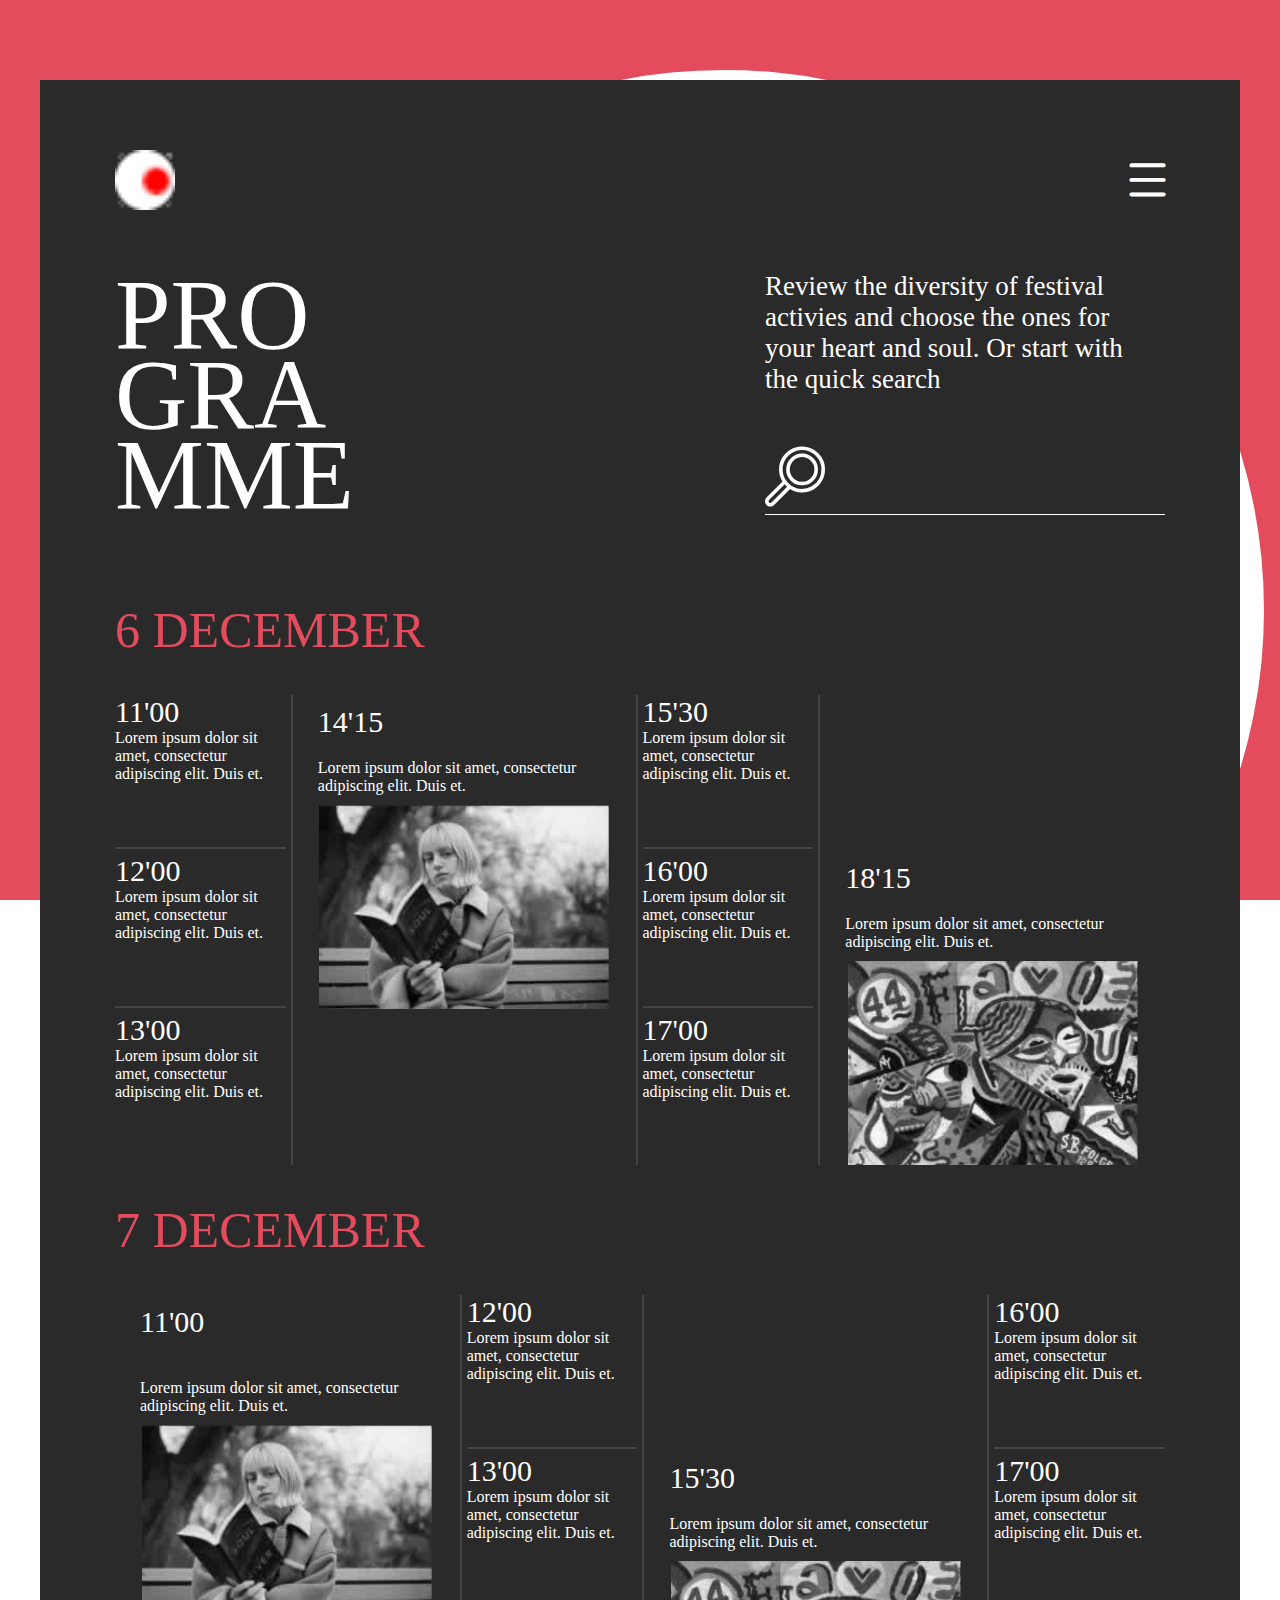
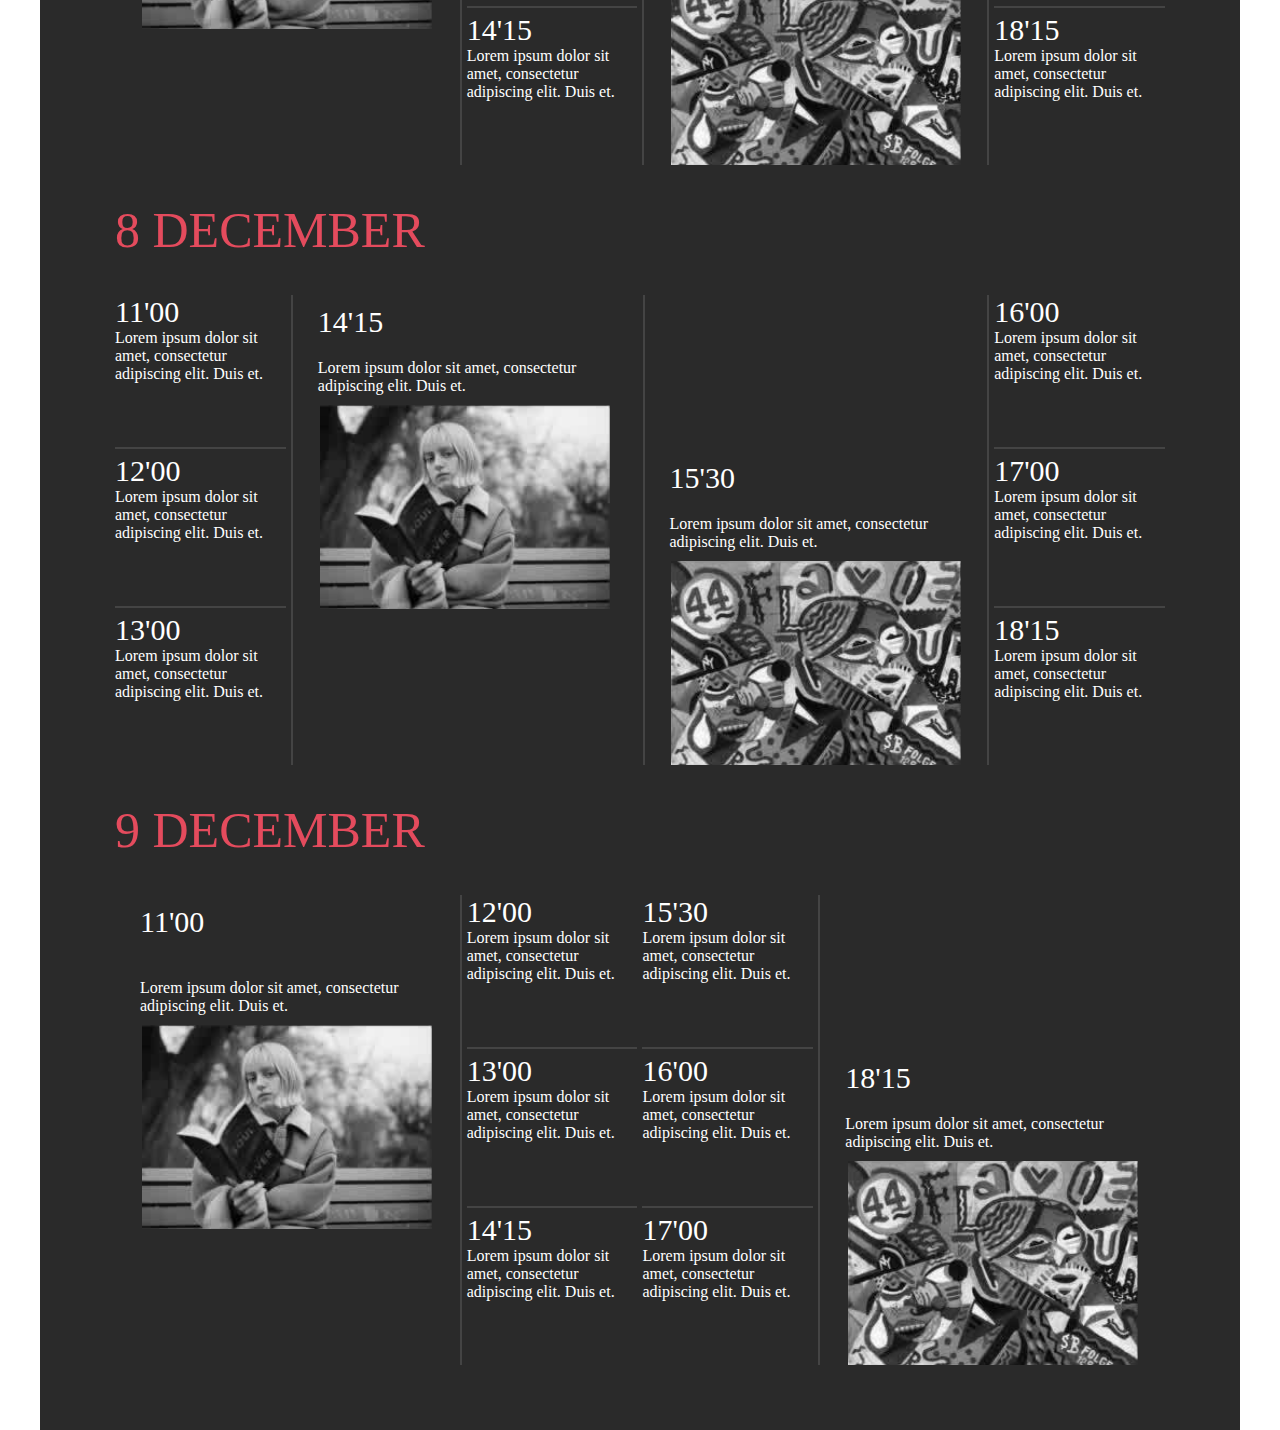
<file: index.html>
<!DOCTYPE html>
<html lang="en">
<head>
	<meta charset="UTF-8">
	<meta name="viewport" content="width=device-width, initial-scale=1.0">
	<title>PROGRAMME</title>
	<link rel="stylesheet" href="./css/style.css">
	<link rel="stylesheet" href="./css/icons/my-icons-collection/font/flaticon.css">
	<link rel="stylesheet" href="./css/media-queries.css">
</head>
	<body>
		<section class="background">
			<div id="circle">
			</div>
		</section>
		<section class="principal-container">
			<header>
				<nav>
					<ul>
						<li>
							<img src="./css/img/logo.png" alt="logo"/>
						</li>
						<li>
							<p class="flaticon-menu"></p>
						</li>
					</ul>
				</nav>
				<section class="header-title">
					<div class="title">
						<p>PRO<br>GRA<br>MME</p>
					</div>
					<section class="description-search-title">
						<div class="description-page">
							<p>Review the diversity of festival<br>activies and choose the ones for<br>your heart and soul. Or start with<br>the quick search</p>
						</div>
						<section class="search">
							<p class="flaticon-magnifying-glass"></p>
							<input type="text">
						</section>
					</section>
				</section>
			</header>
			<main>
				<section class="main-section-1">
					<div class="main-section-title">
						<p>
							6 DECEMBER
						</p>
					</div>
					<section class="main-section-grups">
						<div class="div1">
							<p class="show-time">11'00<p>
							<p>Lorem ipsum dolor sit amet, consectetur adipiscing elit. Duis et.</p>
						</div>
						<div class="div2">
							<p class="show-time">12'00</p>
							<p>Lorem ipsum dolor sit amet, consectetur adipiscing elit. Duis et.</p>
						</div>
						<div class="div3">
							<p class="show-time">13'00</p>
							<p>Lorem ipsum dolor sit amet, consectetur adipiscing elit. Duis et.</p>
						</div class="div4">
						<div class="div4">
							<p class="show-time">14'15</p>
							<p>Lorem ipsum dolor sit amet, consectetur adipiscing elit. Duis et.</p>
							<picture class="media-picture">
								<img src="./css/img/img-1.png" alt=""/>
							</picture>
						</div>
						<div class="div5">
							<p class="show-time">15'30</p>
							<p>Lorem ipsum dolor sit amet, consectetur adipiscing elit. Duis et.</p>
						</div>
						<div class="div6">
							<p class="show-time">16'00</p>
							<p>Lorem ipsum dolor sit amet, consectetur adipiscing elit. Duis et.</p>
						</div>
						<div class="div7">
							<p class="show-time">17'00</p>
							<p>Lorem ipsum dolor sit amet, consectetur adipiscing elit. Duis et.</p>
						</div>
						<div class="div8">
							<p class="show-time">18'15</p>
							<p>Lorem ipsum dolor sit amet, consectetur adipiscing elit. Duis et.</p>
							<picture class="media-picture">
								<img src="./css/img/img-2.png" alt=""/>
							</picture>
						</div>
					</section>
				</section>
				<section class="main-section-2">
					<div class="main-section-title">
						<p>
							7 DECEMBER
						</p>
					</div>
					<section class="main-section-grups-2">
						<div class="div1">
							<p class="show-time">11'00<p>
							<p>Lorem ipsum dolor sit amet, consectetur adipiscing elit. Duis et.</p>
							<picture class="media-picture">
								<img src="./css/img/img-1.png" alt=""/>
							</picture>
						</div>
						<div class="div2">
							<p class="show-time">12'00</p>
							<p>Lorem ipsum dolor sit amet, consectetur adipiscing elit. Duis et.</p>
						</div>
						<div class="div3">
							<p class="show-time">13'00</p>
							<p>Lorem ipsum dolor sit amet, consectetur adipiscing elit. Duis et.</p>
						</div>
						<div class="div4">
							<p class="show-time">14'15</p>
							<p>Lorem ipsum dolor sit amet, consectetur adipiscing elit. Duis et.</p>
						</div>
						<div class="div5">
							<p class="show-time">15'30</p>
							<p>Lorem ipsum dolor sit amet, consectetur adipiscing elit. Duis et.</p>
							<picture class="media-picture">
								<img src="./css/img/img-2.png" alt=""/>
							</picture>
						</div>
						<div class="div6">
							<p class="show-time">16'00</p>
							<p>Lorem ipsum dolor sit amet, consectetur adipiscing elit. Duis et.</p>
						</div>
						<div class="div7">
							<p class="show-time">17'00</p>
							<p>Lorem ipsum dolor sit amet, consectetur adipiscing elit. Duis et.</p>
						</div>
						<div class="div8">
							<p class="show-time">18'15</p>
							<p>Lorem ipsum dolor sit amet, consectetur adipiscing elit. Duis et.</p>
							
						</div>
					</section>
				</section>
				<section class="main-section-3">
					<div class="main-section-title">
						<p>
							8 DECEMBER
						</p>
					</div>
					<section class="main-section-grups-3">
						<div class="div1">
							<p class="show-time">11'00<p>
							<p>Lorem ipsum dolor sit amet, consectetur adipiscing elit. Duis et.</p>
						</div>
						<div class="div2">
							<p class="show-time">12'00</p>
							<p>Lorem ipsum dolor sit amet, consectetur adipiscing elit. Duis et.</p>
						</div>
						<div class="div3">
							<p class="show-time">13'00</p>
							<p>Lorem ipsum dolor sit amet, consectetur adipiscing elit. Duis et.</p>
						</div>
						<div class="div4">
							<p class="show-time">14'15</p>
							<p>Lorem ipsum dolor sit amet, consectetur adipiscing elit. Duis et.</p>
							<picture class="media-picture">
								<img src="./css/img/img-1.png" alt=""/>
							</picture>
						</div>
						<div class="div5">
							<p class="show-time">15'30</p>
							<p>Lorem ipsum dolor sit amet, consectetur adipiscing elit. Duis et.</p>
							<picture class="media-picture">
								<img src="./css/img/img-2.png" alt=""/>
							</picture>
						</div>
						<div class="div6">
							<p class="show-time">16'00</p>
							<p>Lorem ipsum dolor sit amet, consectetur adipiscing elit. Duis et.</p>
						</div>
						<div class="div7">
							<p class="show-time">17'00</p>
							<p>Lorem ipsum dolor sit amet, consectetur adipiscing elit. Duis et.</p>
						</div>
						<div class="div8">
							<p class="show-time">18'15</p>
							<p>Lorem ipsum dolor sit amet, consectetur adipiscing elit. Duis et.</p>
						</div>
					</section>
				</section>
				<section class="main-section-4">
					<div class="main-section-title">
						<p>
							9 DECEMBER
						</p>
					</div>
					<section class="main-section-grups-4">
						<div>
							<p class="show-time">11'00<p>
							<p>Lorem ipsum dolor sit amet, consectetur adipiscing elit. Duis et.</p>
							<picture class="media-picture">
								<img src="./css/img/img-1.png" alt=""/>
							</picture>
						</div>
						<div>
							<p class="show-time">12'00</p>
							<p>Lorem ipsum dolor sit amet, consectetur adipiscing elit. Duis et.</p>
						</div>
						<div>
							<p class="show-time">13'00</p>
							<p>Lorem ipsum dolor sit amet, consectetur adipiscing elit. Duis et.</p>
						</div>
						<div>
							<p class="show-time">14'15</p>
							<p>Lorem ipsum dolor sit amet, consectetur adipiscing elit. Duis et.</p>
						</div>
						<div>
							<p class="show-time">15'30</p>
							<p>Lorem ipsum dolor sit amet, consectetur adipiscing elit. Duis et.</p>
							
						</div>
						<div>
							<p class="show-time">16'00</p>
							<p>Lorem ipsum dolor sit amet, consectetur adipiscing elit. Duis et.</p>
						</div>
						<div>
							<p class="show-time">17'00</p>
							<p>Lorem ipsum dolor sit amet, consectetur adipiscing elit. Duis et.</p>
						</div>
						<div>
							<p class="show-time">18'15</p>
							<p>Lorem ipsum dolor sit amet, consectetur adipiscing elit. Duis et.</p>
							<picture class="media-picture">
								<img src="./css/img/img-2.png" alt=""/>
							</picture>
						</div>
					</section>
				</section>
			</main>
		</section>
	</body>
</html>
</file>
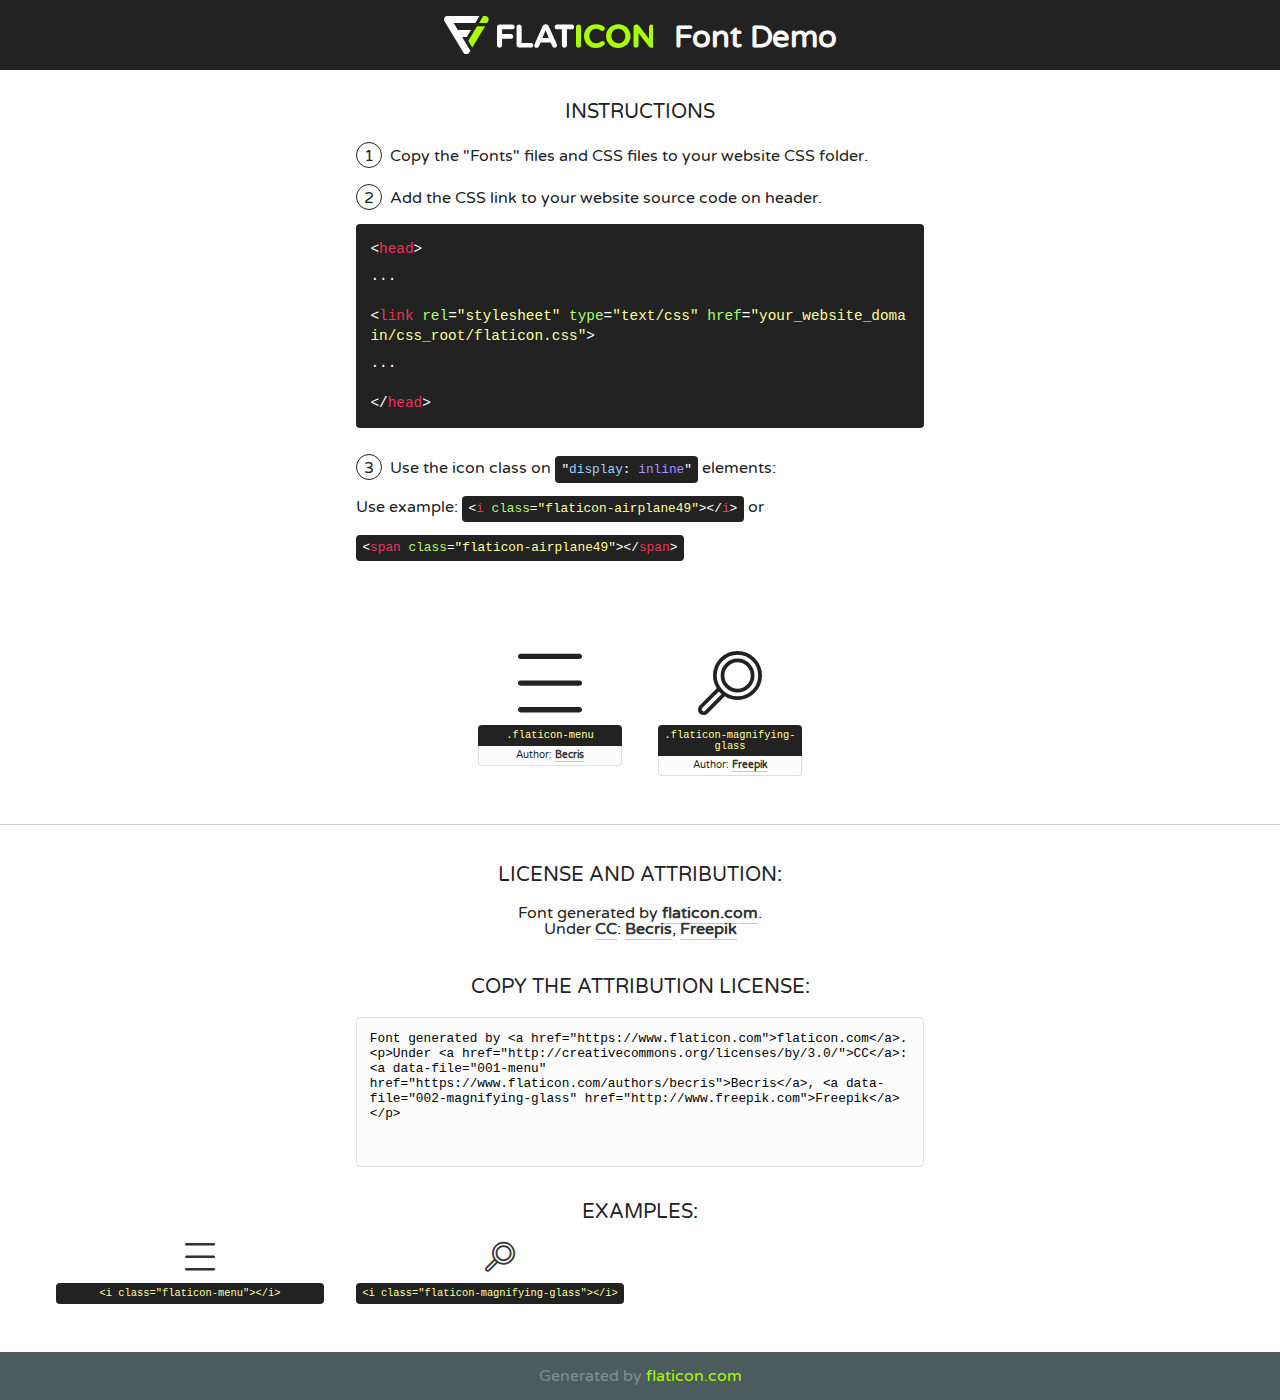
<file: css/icons/my-icons-collection/font/flaticon.html>
<!DOCTYPE html>
<!--
  Flaticon icon font: Flaticon
  Creation date: 09/07/2020 17:11
-->
<html>
<!DOCTYPE html>
<html>

<head>
    <title>Flaticon WebFont</title>
    <link href="http://fonts.googleapis.com/css?family=Varela+Round" rel="stylesheet" type="text/css" />
    <link rel="stylesheet" type="text/css" href="flaticon.css">
    <meta charset="UTF-8">
    <style>
    html, body, div, span, applet, object, iframe,
    h1, h2, h3, h4, h5, h6, p, blockquote, pre,
    a, abbr, acronym, address, big, cite, code,
    del, dfn, em, img, ins, kbd, q, s, samp,
    small, strike, strong, sub, sup, tt, var,
    b, u, i, center,
    dl, dt, dd, ol, ul, li,
    fieldset, form, label, legend,
    table, caption, tbody, tfoot, thead, tr, th, td,
    article, aside, canvas, details, embed, 
    figure, figcaption, footer, header, hgroup, 
    menu, nav, output, ruby, section, summary,
    time, mark, audio, video {
        margin: 0;
        padding: 0;
        border: 0;
        font-size: 100%;
        font: inherit;
        vertical-align: baseline;
    }
    /* HTML5 display-role reset for older browsers */
    article, aside, details, figcaption, figure, 
    footer, header, hgroup, menu, nav, section {
        display: block;
    }
    body {
        line-height: 1;
    }
    ol, ul {
        list-style: none;
    }
    blockquote, q {
        quotes: none;
    }
    blockquote:before, blockquote:after,
    q:before, q:after {
        content: '';
        content: none;
    }
    table {
        border-collapse: collapse;
        border-spacing: 0;
    }
    body {
        font-family: 'Varela Round', Helvetica, Arial, sans-serif;
        font-size: 16px;
        color: #222;
    }
    a {
        color: #333;
        border-bottom: 1px solid #a9fd00;
        font-weight: bold;
        text-decoration: none;
    }
    * {
        -moz-box-sizing: border-box;
        -webkit-box-sizing: border-box;
        box-sizing: border-box;
        margin: 0;
        padding: 0;
    }
    [class^="flaticon-"]:before, [class*=" flaticon-"]:before, [class^="flaticon-"]:after, [class*=" flaticon-"]:after {
        font-family: Flaticon;
        font-size: 30px;
        font-style: normal;
        margin-left: 20px;
        color: #333;
    }
    .wrapper {
        max-width: 600px;
        margin: auto;
        padding: 0 1em;
    }
    .title {
        font-size: 1.25em;
        text-align: center;
        margin-bottom: 1em;
        text-transform: uppercase;
    }
    header {
        text-align: center;
        background-color: #222;
        color: #fff;
        padding: 1em;
    }
    header .logo {
        width: 210px;
        height: 38px;
        display: inline-block;
        vertical-align: middle;
        margin-right: 1em;
        border: none;
    }
    header strong {
        font-size: 1.95em;
        font-weight: bold;
        vertical-align: middle;
        margin-top: 5px;
        display: inline-block;
    }
    .demo {
        margin: 2em auto;
        line-height: 1.25em;
    }
    .demo ul li {
        margin-bottom: 1em;
    }
    .demo ul li .num {
        color: #222;
        border-radius: 20px;
        display: inline-block;
        width: 26px;
        padding: 3px;
        height: 26px;
        text-align: center;
        margin-right: 0.5em;
        border: 1px solid #222;
    }
    .demo ul li code {
        background-color: #222;
        border-radius: 4px;
        padding: 0.25em 0.5em;
        display: inline-block;
        color: #fff;
        font-family: Consolas,Monaco,Lucida Console,Liberation Mono,DejaVu Sans Mono,Bitstream Vera Sans Mono,Courier New, monospace;
        font-weight: lighter;
        margin-top: 1em;
        font-size: 0.8em;
        word-break: break-all;
    }
    .demo ul li code.big {
        padding: 1em;
        font-size: 0.9em;
    }
    .demo ul li code .red {
        color: #EF3159;
    }
    .demo ul li code .green {
        color: #ACFF65;
    }
    .demo ul li code .yellow {
        color: #FFFF99;
    }
    .demo ul li code .blue {
        color: #99D3FF;
    }
    .demo ul li code .purple {
        color: #A295FF;
    }
    .demo ul li code .dots {
        margin-top: 0.5em;
        display: block;
    }
    #glyphs {
        border-bottom: 1px solid #ccc;
        padding: 2em 0;
        text-align: center;
    }
    .glyph {
        display: inline-block;
        width: 9em;
        margin: 1em;
        text-align: center;
        vertical-align: top;
        background: #FFF;
    }
    .glyph .glyph-icon {
        padding: 10px;
        display: block;
        font-family:"Flaticon";
        font-size: 64px;
        line-height: 1;
    }
    .glyph .glyph-icon:before {
        font-size: 64px;
        color: #222;
        margin-left: 0;
    }
    .class-name {
        font-size: 0.65em;
        background-color: #222;
        color: #fff;
        border-radius: 4px 4px 0 0;
        padding: 0.5em;
        color: #FFFF99;
        font-family: Consolas,Monaco,Lucida Console,Liberation Mono,DejaVu Sans Mono,Bitstream Vera Sans Mono,Courier New, monospace;
    }
    .author-name {
        font-size: 0.6em;
        background-color: #fcfcfd;
        border: 1px solid #DEDEE4;
        border-top: 0;
        border-radius: 0 0 4px 4px;
        padding: 0.5em;
    }
    .class-name:last-child {
        font-size: 10px;
        color:#888;
    }
    .class-name:last-child a {
        font-size: 10px;
        color:#555;
    }
    .class-name:last-child a:hover {
        color:#a9fd00;
    }
    .glyph > input {
        display: block;
        width: 100px;
        margin: 5px auto;
        text-align: center;
        font-size: 12px;
        cursor: text;
    }
    .glyph > input.icon-input {
        font-family:"Flaticon";
        font-size: 16px;
        margin-bottom: 10px;
    }
    .attribution .title {
        margin-top: 2em;
    }
    .attribution textarea {
        background-color: #fcfcfd;
        padding: 1em;
        border: none;
        box-shadow: none;
        border: 1px solid #DEDEE4;
        border-radius: 4px;
        resize: none;
        width: 100%;
        height: 150px;
        font-size: 0.8em;
        font-family: Consolas,Monaco,Lucida Console,Liberation Mono,DejaVu Sans Mono,Bitstream Vera Sans Mono,Courier New, monospace;
        -webkit-appearance: none;
    }
    .iconsuse {
        margin: 2em auto;
        text-align: center;
        max-width: 1200px;
    }
    .iconsuse:after {
        content: '';
        display: table;
        clear: both;
    }
    .iconsuse .image {
        float: left;
        width: 25%;
        padding: 0 1em;
    }
    .iconsuse .image p {
        margin-bottom: 1em;
    }
    .iconsuse .image span {
        display: block;
        font-size: 0.65em;
        background-color: #222;
        color: #fff;
        border-radius: 4px;
        padding: 0.5em;
        color: #FFFF99;
        margin-top: 1em;
        font-family: Consolas,Monaco,Lucida Console,Liberation Mono,DejaVu Sans Mono,Bitstream Vera Sans Mono,Courier New, monospace;
    }
    #footer {
        text-align: center;
        background-color: #4C5B5C;
        color: #7c9192;
        padding: 1em;
    }
    #footer a {
        border: none;
        color: #a9fd00;
        font-weight: normal;
    }
    @media (max-width: 960px) {
        .iconsuse .image {
            width: 50%;
        }
    }
    @media (max-width: 560px) {
        .iconsuse .image {
            width: 100%;
        }
    }
    </style>
</head>

<body class="characters-off">

    <header>
        <a href="https://www.flaticon.com" target="_blank" class="logo">
            <svg version="1.1" xmlns="http://www.w3.org/2000/svg" xmlns:xlink="http://www.w3.org/1999/xlink" xmlns:a="http://ns.adobe.com/AdobeSVGViewerExtensions/3.0/" viewBox="0 0 560.875 102.036" enable-background="new 0 0 560.875 102.036" xml:space="preserve">
                <defs>
                </defs>
                <g>
                    <g class="letters">
                        <path fill="#ffffff" d="M141.596,29.675c0-3.777,2.985-6.767,6.764-6.767h34.438c3.426,0,6.15,2.728,6.15,6.15
                        c0,3.43-2.724,6.149-6.15,6.149h-27.674v13.091h23.719c3.429,0,6.151,2.724,6.151,6.15c0,3.43-2.723,6.149-6.151,6.149h-23.719
                        v17.574c0,3.773-2.986,6.761-6.764,6.761c-3.779,0-6.764-2.989-6.764-6.761V29.675z"></path>
                        <path fill="#ffffff" d="M193.844,29.149c0-3.781,2.985-6.767,6.764-6.767c3.776,0,6.763,2.985,6.763,6.767v42.957h25.039
                        c3.426,0,6.149,2.726,6.149,6.153c0,3.425-2.723,6.15-6.149,6.15h-31.802c-3.779,0-6.764-2.986-6.764-6.768V29.149z"></path>
                        <path fill="#ffffff" d="M241.891,75.71l21.438-48.407c1.492-3.341,4.215-5.357,7.906-5.357h0.792
                        c3.686,0,6.323,2.017,7.815,5.357l21.439,48.407c0.436,0.967,0.701,1.845,0.701,2.723c0,3.602-2.809,6.501-6.414,6.501
                        c-3.161,0-5.269-1.845-6.499-4.655l-4.132-9.661h-27.059l-4.301,10.102c-1.144,2.631-3.426,4.214-6.237,4.214
                        c-3.517,0-6.24-2.81-6.24-6.325C241.1,77.64,241.451,76.677,241.891,75.71z M279.932,58.666l-8.521-20.297l-8.526,20.297H279.932
                        z"></path>
                        <path fill="#ffffff" d="M314.864,35.387H301.86c-3.429,0-6.239-2.813-6.239-6.238c0-3.429,2.811-6.24,6.239-6.24h39.533
                        c3.426,0,6.237,2.811,6.237,6.24c0,3.425-2.811,6.238-6.237,6.238h-13.001v42.785c0,3.773-2.99,6.761-6.764,6.761
                        c-3.779,0-6.764-2.989-6.764-6.761V35.387z"></path>
                        <path fill="#A9FD00" d="M352.615,29.149c0-3.781,2.985-6.767,6.767-6.767c3.774,0,6.761,2.985,6.761,6.767v49.024
                        c0,3.773-2.987,6.761-6.761,6.761c-3.781,0-6.767-2.989-6.767-6.761V29.149z"></path>
                        <path fill="#A9FD00" d="M374.132,53.836v-0.179c0-17.481,13.178-31.801,32.065-31.801c9.22,0,15.459,2.458,20.557,6.238
                        c1.402,1.054,2.637,2.985,2.637,5.357c0,3.692-2.985,6.59-6.681,6.59c-1.845,0-3.071-0.702-4.044-1.319
                        c-3.776-2.813-7.729-4.393-12.562-4.393c-10.364,0-17.831,8.611-17.831,19.154v0.173c0,10.542,7.291,19.329,17.831,19.329
                        c5.715,0,9.492-1.756,13.359-4.834c1.049-0.874,2.458-1.491,4.039-1.491c3.429,0,6.325,2.813,6.325,6.236
                        c0,2.106-1.056,3.78-2.282,4.834c-5.539,4.834-12.036,7.733-21.878,7.733C387.572,85.464,374.132,71.493,374.132,53.836z"></path>
                        <path fill="#A9FD00" d="M433.009,53.836v-0.179c0-17.481,13.79-31.801,32.766-31.801c18.981,0,32.592,14.143,32.592,31.628v0.173
                        c0,17.483-13.785,31.807-32.769,31.807C446.625,85.464,433.009,71.32,433.009,53.836z M484.224,53.836v-0.179
                        c0-10.539-7.725-19.326-18.626-19.326c-10.893,0-18.449,8.611-18.449,19.154v0.173c0,10.542,7.73,19.329,18.626,19.329
                        C476.676,72.986,484.224,64.378,484.224,53.836z"></path>
                        <path fill="#A9FD00" d="M506.233,29.321c0-3.774,2.99-6.763,6.767-6.763h1.401c3.252,0,5.183,1.583,7.029,3.953l26.093,34.265
                        V29.059c0-3.692,2.99-6.677,6.681-6.677c3.683,0,6.671,2.985,6.671,6.677v48.934c0,3.78-2.987,6.765-6.764,6.765h-0.436
                        c-3.257,0-5.188-1.581-7.034-3.953l-27.056-35.492v32.944c0,3.687-2.985,6.676-6.678,6.676c-3.683,0-6.673-2.989-6.673-6.676
                        V29.321z"></path>
                    </g>
                    <g class="insignia">
                        <path fill="#ffffff" d="M48.372,56.137h12.517l11.156-18.537H37.186L25.688,18.539h57.825L94.668,0H9.271
                        C5.925,0,2.842,1.801,1.198,4.716c-1.644,2.907-1.593,6.482,0.134,9.343l50.38,83.501c1.678,2.781,4.689,4.476,7.938,4.476
                        c3.246,0,6.257-1.695,7.935-4.476l2.898-4.804L48.372,56.137z"></path>
                        <g class="i">
                            <path fill="#A9FD00" d="M93.575,18.539h0.031v0.004l21.652,0.004l2.705-4.488c1.727-2.861,1.778-6.436,0.133-9.343
                            C116.454,1.801,113.371,0,110.026,0h-5.294L93.575,18.539z"></path>
                            <polygon fill="#A9FD00" points="88.291,27.356 64.725,66.486 75.519,84.404 109.942,27.356"></polygon>
                        </g>
                    </g>
                </g>
            </svg>
        </a>
        <strong>Font Demo</strong>
    </header>


    <section class="demo wrapper">

        <p class="title">Instructions</p>

        <ul>
            <li>
                <span class="num">1</span>Copy the "Fonts" files and CSS files to your website CSS folder.
            </li>
            <li>
                <span class="num">2</span>Add the CSS link to your website source code on header.
                <code class="big">
                    &lt;<span class="red">head</span>&gt;
                    <br/><span class="dots">...</span>
                    <br/>&lt;<span class="red">link</span> <span class="green">rel</span>=<span class="yellow">"stylesheet"</span> <span class="green">type</span>=<span class="yellow">"text/css"</span> <span class="green">href</span>=<span class="yellow">"your_website_domain/css_root/flaticon.css"</span>&gt;
                    <br/><span class="dots">...</span>
                    <br/>&lt;/<span class="red">head</span>&gt;
                </code>
            </li>

            <li>
                <p>
                    <span class="num">3</span>Use the icon class on <code>"<span class="blue">display</span>:<span class="purple"> inline</span>"</code> elements:
                    <br />
                    Use example: <code>&lt;<span class="red">i</span> <span class="green">class</span>=<span class="yellow">&quot;flaticon-airplane49&quot;</span>&gt;&lt;/<span class="red">i</span>&gt;</code> or <code>&lt;<span class="red">span</span> <span class="green">class</span>=<span class="yellow">&quot;flaticon-airplane49&quot;</span>&gt;&lt;/<span class="red">span</span>&gt;</code>
            </li>
        </ul>

    </section>




   <section id="glyphs">          
    
      
        <div class="glyph"><div class="glyph-icon flaticon-menu"></div>
            <div class="class-name">.flaticon-menu</div>
            <div class="author-name">Author: <a data-file="001-menu" href="https://www.flaticon.com/authors/becris">Becris</a> </div> 
        </div>        
        
        <div class="glyph"><div class="glyph-icon flaticon-magnifying-glass"></div>
            <div class="class-name">.flaticon-magnifying-glass</div>
            <div class="author-name">Author: <a data-file="002-magnifying-glass" href="http://www.freepik.com">Freepik</a> </div> 
        </div>        
        

    </section>



    <section class="attribution wrapper"   style="text-align:center;">

      <div class="title">License and attribution:</div><div class="attrDiv">Font generated by <a href="https://www.flaticon.com">flaticon.com</a>. <div><p>Under <a href="http://creativecommons.org/licenses/by/3.0/">CC</a>: <a data-file="001-menu" href="https://www.flaticon.com/authors/becris">Becris</a>, <a data-file="002-magnifying-glass" href="http://www.freepik.com">Freepik</a></p>  </div>
      </div>
      <div class="title">Copy the Attribution License:</div>

    <textarea onclick="this.focus();this.select();">Font generated by &lt;a href=&quot;https://www.flaticon.com&quot;&gt;flaticon.com&lt;/a&gt;. <p>Under <a href="http://creativecommons.org/licenses/by/3.0/">CC</a>: <a data-file="001-menu" href="https://www.flaticon.com/authors/becris">Becris</a>, <a data-file="002-magnifying-glass" href="http://www.freepik.com">Freepik</a></p>  
     </textarea>

    </section>

    <section class="iconsuse">

          <div class="title">Examples:</div>            
             
            <div class="image">
                <p>
                    <i class="glyph-icon flaticon-menu"></i> 
                    <span>&lt;i class=&quot;flaticon-menu&quot;&gt;&lt;/i&gt;</span>
                </p>
            </div>
            
            <div class="image">
                <p>
                    <i class="glyph-icon flaticon-magnifying-glass"></i> 
                    <span>&lt;i class=&quot;flaticon-magnifying-glass&quot;&gt;&lt;/i&gt;</span>
                </p>
            </div>
                       
        </div>
                            
    </section>

<div id="footer">
    <div>Generated by <a href="https://www.flaticon.com">flaticon.com</a>
    </div>
</div>



</body>
</html>
</file>
<file: css/style.css>
*{
	margin:0;
	padding: 0;
}

body{
	display: flex;
	justify-content: center;
}

li{
	list-style: none;
}

.background{
	background-color: #e44b5d;
	position: fixed;
	z-index:1;
	width: 1920px;
	height: 100%;
	top: 0;
}

#circle{
	background-color:white;
	width: 1440px;
	height: 1440px;
	border-radius: 100%;
	margin: 70px auto;
}


.principal-container{
	position: absolute;
	z-index: 3;
	width: 1200px;
	background-color: #2a2a2a;
	margin: 80px auto;
	padding: 65px 75px;
}

header{
	display: grid;
	grid-template-columns: 1fr 1fr;
	grid-template-rows: 70px 300px;
	margin-bottom: 50px;
}

header nav{
	grid-column: 1/3;
	grid-row: span 1;
}
header nav ul{
	display: flex;
	justify-content: space-between;
	align-items: center;
}
header nav ul li{
	display:flex;
	justify-content: center;
	align-items: center;
}
header nav ul li img{
	width: 60px;
	height: 60px;
}
.flaticon-menu{
	width: 70px;
	height: 70px;
	color: white;
	font-weight: 700;
	font-size: 35px;
	display: flex;
	align-items: center;
	justify-content: flex-end;
}

.header-title{
	grid-column: 1/3;
	grid-row: 2/3;
	color: white;
	display: grid;
	grid-template-columns: 2fr 1fr;
	grid-template-rows: 300px;
}

.title{
	grid-column: span 1;
	grid-row: span 1;
	display: flex;
	justify-content: flex-start;
	align-items: flex-end;
}

.title p{
	font-size: 100px;
	line-height: 0.8;
}

.description-search-title{
	grid-column: 2/3;
	grid-row: span 1; 
	display: grid;
	grid-template-columns: 1fr;
	grid-template-rows: 1fr 120px;
}

.description-page{
	grid-column: span 1;
	grid-row: span 1;
	display: flex;
	justify-content: flex-start;
	align-items: flex-end;
}

.description-page p{
	font-size: 27px;
}

.search{
	grid-column: span 1;
	grid-row: 2/3;
	display:flex;
	align-items: flex-end;
	border-bottom: 1px solid white;
}

.search p{
	font-size: 60px;
	margin-right:20px;
}

.search input{
	width: 320px;
	height: 60px;
	background-color: #2a2a2a;
	border: none;
	outline: none;
}

.search input:focus{
	color: white;
	font-size: 40px;
}

.main{
	display: grid;
	grid-template-columns: 1fr;
	grid-template-rows: repeat(4, 1fr);
	grid-template-areas: "main-section-1"
						 "main-section-2"
						 "main-section-3"
						 "main-section-4";
}

.main-section-1,
.main-section-2,
.main-section-3,
.main-section-4 {
	grid-column: span 1;
	height: 600px;
	display: grid;
	grid-template: 130px 4fr/ 1fr;
}

.main-section-title{
	grid-area: 1/1/2/2;
	color: #e44b5d;
	font-size: 50px;
	display:flex;
	align-items: center;
}

.main-section-grups{
	grid-area: 2/1/3/2;
	display: grid;
	/*grid-template-rows: 1fr 1fr 1fr;*/
	grid-template-columns: repeat(6, 1fr);
	grid-template-rows: repeat(3, 1f);
	/*grid-auto-columns: minmax(200px, 400px);*/
	grid-auto-flow: column;
	color: white;
	grid-gap: 5px;
}

.show-time{
	font-size:30px;
}

.main-section-grups div:nth-child(1),
.main-section-grups div:nth-child(2),
.main-section-grups div:nth-child(5),
.main-section-grups div:nth-child(6){
	border-bottom: 3px solid #444444;
}
.main-section-grups div:nth-child(4){
	grid-column: 2/4;
	grid-row: 1/4;
	display:flex;
	flex-direction: column;
	border-left: 3px solid #444444;
	border-right: 3px solid #444444;
}
.main-section-grups div:nth-child(4) p{
	margin: 10px 25px;
}

.main-section-grups div:nth-child(4) picture{
	align-self: center;
	width:400px;
	display: grid;
	justify-content: center;
}

.main-section-grups div:nth-child(4) picture img{
	width: 350px;
}

.main-section-grups div:nth-child(8){
	grid-column: 5/7;
	grid-row: 1/4;
	display:flex;
	flex-direction: column;
	justify-content: flex-end;
	border-left: 3px solid #444444;
}
.main-section-grups div:nth-child(8) p{
	margin: 10px 25px;
}

.main-section-grups div:nth-child(8) picture{
	align-self: center;
	width:400px;
	display: grid;
	justify-content: center;
	}

.main-section-grups div:nth-child(8) picture img{
	width: 350px;
}

.main-section-grups-2{
	grid-area: 2/1/3/2;
	display: grid;
	/*grid-template-rows: 1fr 1fr 1fr;*/
	grid-template-columns: repeat(6, 1fr);
	grid-template-rows: repeat(3, 1f);
	/*grid-auto-columns: minmax(200px, 400px);*/
	grid-auto-flow: column;
	color: white;
	grid-gap: 5px;
}

.main-section-grups-2 div:nth-child(2),
.main-section-grups-2 div:nth-child(3),
.main-section-grups-2 div:nth-child(6),
.main-section-grups-2 div:nth-child(7){
	border-bottom: 3px solid #444444;
}

.main-section-grups-2 div:nth-child(1){
	grid-column: 1/3;
	grid-row: 1/4;
	display:flex;
	flex-direction: column;
	border-right: 3px solid #444444;
}

.main-section-grups-2 div:nth-child(1) picture{
	align-self: center;
	width:400px;
	display: grid;
	justify-content: center;
}

.main-section-grups-2 div:nth-child(1) p{
	margin: 10px 25px;
}

.main-section-grups-2 div:nth-child(1) picture img{
	width: 350px;
}

.main-section-grups-2 div:nth-child(5){
	grid-column: 4/6;
	grid-row: 1/4;
	display:flex;
	flex-direction: column;
	justify-content: flex-end;
	border-left: 3px solid #444444;
	border-right: 3px solid #444444;
}

.main-section-grups-2 div:nth-child(5) picture{
	align-self: center;
	width:400px;
	display: grid;
	justify-content: center;
	}
	
.main-section-grups-2 div:nth-child(5) p{
	margin: 10px 25px;
}

.main-section-grups-2 div:nth-child(5) picture img{
	width: 350px;
}

.main-section-grups-3{
	grid-area: 2/1/3/2;
	display: grid;
	/*grid-template-rows: 1fr 1fr 1fr;*/
	grid-template-columns: repeat(6, 1fr);
	grid-template-rows: repeat(3, 1f);
	/*grid-auto-columns: minmax(200px, 400px);*/
	grid-auto-flow: column;
	color: white;
	grid-gap: 5px;
}

.main-section-grups-2 div:nth-child(2),
.main-section-grups-2 div:nth-child(3),
.main-section-grups-2 div:nth-child(6),
.main-section-grups-2 div:nth-child(7){
	border-bottom: 3px solid #444444;
}

.main-section-grups-3 div:nth-child(4){
	grid-column: 2/4;
	grid-row: 1/4;
	display:flex;
	flex-direction: column;
	border-left: 3px solid #444444;
	border-right: 3px solid #444444;
}

.main-section-grups-3 div:nth-child(4) p{
	margin: 10px 25px;
}

.main-section-grups-3 div:nth-child(4) picture{
	align-self: center;
	width:400px;
	display: grid;
	justify-content: center;
}

.main-section-grups-3 div:nth-child(4) picture img{
	width: 350px;
}

.main-section-grups-3 div:nth-child(5){
	grid-column: 4/6;
	grid-row: 1/4;
	display:flex;
	flex-direction: column;
	justify-content: flex-end;
	border-right: 3px solid #444444;
}

.main-section-grups-3 div:nth-child(5) p{
	margin: 10px 25px;
}

.main-section-grups-3 div:nth-child(5) picture{
	align-self: center;
	width:400px;
	display: grid;
	justify-content: center;
	
	}

.main-section-grups-3 div:nth-child(5) picture img{
	width: 350px;
}

.main-section-grups-4{
	grid-area: 2/1/3/2;
	display: grid;
	/*grid-template-rows: 1fr 1fr 1fr;*/
	grid-template-columns: repeat(6, 1fr);
	grid-template-rows: repeat(3, 1f);
	/*grid-auto-columns: minmax(200px, 400px);*/
	grid-auto-flow: column;
	color: white;
	grid-gap: 5px;
}

.main-section-grups-4 div:nth-child(2),
.main-section-grups-4 div:nth-child(3),
.main-section-grups-4 div:nth-child(5),
.main-section-grups-4 div:nth-child(6){
	border-bottom: 3px solid #444444;
}


.main-section-grups-4 div:nth-child(1){
	grid-column: 1/3;
	grid-row: 1/4;
	display:flex;
	flex-direction: column;
	border-right: 3px solid #444444;
}

.main-section-grups-4 div:nth-child(1) p{
	margin: 10px 25px;
}


.main-section-grups-4 div:nth-child(1) picture{
	align-self: center;
	width:400px;
	display: grid;
	justify-content: center;
}

.main-section-grups-4 div:nth-child(1) picture img{
	width: 350px;
}

.main-section-grups-4 div:nth-child(8){
	grid-column: 5/7;
	grid-row: 1/4;
	display:flex;
	flex-direction: column;
	justify-content: flex-end;
	border-left: 3px solid #444444;
}

.main-section-grups-4 div:nth-child(8) p{
	margin: 10px 25px;
}


.main-section-grups-4 div:nth-child(8) picture{
	align-self: center;
	width:400px;
	display: grid;
	justify-content: center;
	}

.main-section-grups-4 div:nth-child(8) picture img{
	width: 350px;
}
</file>
<file: css/icons/my-icons-collection/font/flaticon.css>
/*
  	Flaticon icon font: Flaticon
  	Creation date: 09/07/2020 17:11
  	*/

@font-face {
  font-family: "Flaticon";
  src: url("./Flaticon.eot");
  src: url("./Flaticon.eot?#iefix") format("embedded-opentype"),
       url("./Flaticon.woff2") format("woff2"),
       url("./Flaticon.woff") format("woff"),
       url("./Flaticon.ttf") format("truetype"),
       url("./Flaticon.svg#Flaticon") format("svg");
  font-weight: normal;
  font-style: normal;
}

@media screen and (-webkit-min-device-pixel-ratio:0) {
  @font-face {
    font-family: "Flaticon";
    src: url("./Flaticon.svg#Flaticon") format("svg");
  }
}

[class^="flaticon-"]:before, [class*=" flaticon-"]:before,
[class^="flaticon-"]:after, [class*=" flaticon-"]:after {   
  font-family: Flaticon;
font-style: bold;
margin-left: 0;
}

.flaticon-menu:before { content: "\f100"; }
.flaticon-magnifying-glass:before { content: "\f101"; }
</file>
<file: css/media-queries.css>
@media (max-width: 1448px){
	.background{
	width: 1448px;
	left: 0;
}

#circle{
	width: 1080px;
	height: 1080px;
}

.principal-container{
	width: 1050px;
	background-color: #2a2a2a;
	padding: 65px 75px;
}


.main-section-grups div:nth-child(1),
.main-section-grups div:nth-child(2),
.main-section-grups div:nth-child(5),
.main-section-grups div:nth-child(6){
	border-bottom: 2px solid #444444;
}
.main-section-grups div:nth-child(4){
	border-left: 2px solid #444444;
	border-right: 2px solid #444444;
}

.main-section-grups div:nth-child(4) picture{
	width: 340px;
}

.main-section-grups div:nth-child(4) picture img{
	width: 290px;
}

.main-section-grups div:nth-child(8){
	border-left: 2px solid #444444;
}

.main-section-grups div:nth-child(8) picture{
	width:340px;
	}

.main-section-grups div:nth-child(8) picture img{
	width: 290px;
}

.main-section-grups-2 div:nth-child(2),
.main-section-grups-2 div:nth-child(3),
.main-section-grups-2 div:nth-child(6),
.main-section-grups-2 div:nth-child(7){
	border-bottom: 2px solid #444444;
}
.main-section-grups-2 div:nth-child(1){
	border-right: 2px solid #444444;
}

.main-section-grups-2 div:nth-child(1) picture{
	width: 340px;
}

.main-section-grups-2 div:nth-child(1) picture img{
	width: 290px;
}

.main-section-grups-2 div:nth-child(5){
	border-left: 2px solid #444444;
	border-right: 2px solid #444444;
}

.main-section-grups-2 div:nth-child(5) picture{
	width:340px;
	}

.main-section-grups-2 div:nth-child(5) picture img{
	width: 290px;
}

.main-section-grups-3 div:nth-child(1),
.main-section-grups-3 div:nth-child(2),
.main-section-grups-3 div:nth-child(6),
.main-section-grups-3 div:nth-child(7){
	border-bottom: 2px solid #444444;
}
.main-section-grups-3 div:nth-child(4){
	border-left: 2px solid #444444;
	border-right: 0;
}

.main-section-grups-3 div:nth-child(4) picture{
	width: 340px;
}

.main-section-grups-3 div:nth-child(4) picture img{
	width: 290px;
}

.main-section-grups-3 div:nth-child(5){
	border-left: 2px solid #444444;
	border-right: 2px solid #444444;
}

.main-section-grups-3 div:nth-child(5) picture{
	width:340px;
	}

.main-section-grups-3 div:nth-child(5) picture img{
	width: 290px;
}

.main-section-grups-4 div:nth-child(2),
.main-section-grups-4 div:nth-child(3),
.main-section-grups-4 div:nth-child(5),
.main-section-grups-4 div:nth-child(6){
	border-bottom: 2px solid #444444;
}
.main-section-grups-4 div:nth-child(1){
	border-right: 2px solid #444444;
}

.main-section-grups-4 div:nth-child(1) picture{
	width: 340px;
}

.main-section-grups-4 div:nth-child(1) picture img{
	width: 290px;
}

.main-section-grups-4 div:nth-child(8){
	border-left: 2px solid #444444;
}

.main-section-grups-4 div:nth-child(8) picture{
	width:340px;
	}

.main-section-grups-4 div:nth-child(8) picture img{
	width: 290px;
}

}

@media (max-width: 1072px){
	body{
	 display: block;
	}

	.background{
	display: none;
}

#circle{
	display: none;
	margin: 0px;
}

.principal-container{
	position: static;
	width: 1022px;
	background-color: #2a2a2a;
	padding: 45px 25px;
	margin: 0px;
}

main{
	height: 5450px;
	display: grid;
	grid-template-columns: 1fr;
	grid-template-rows: repeat(4, 1fr);
	grid-template-areas: "main-section-1"
						 "main-section-2"
						 "main-section-3"
						 "main-section-4";
	grid-row-gap: 50px;
}

.main-section-1{
	grid-area: main-section-1;
}

.main-section-2{
	grid-area: main-section-2
}

.main-section-3{
	grid-area: main-section-3
}

.main-section-4{
	grid-area: main-section-4
}

.main-section-grups{
	grid-template-columns: 1.5fr 3.5fr;
	grid-template-rows: repeat(8,150px);
	display: grid;
	grid-template-areas: "div1 div4"
					     "div2 div4" 
					     "div3 div4"
					     "div3 div4"
					     "div5 div8"
					     "div6 div8"
					     "div7 div8"
					     "div7 div8";
	grid-auto-flow: unset;
}

.div1{
	grid-area: div1;
}
.div2{
	grid-area: div2;
}
.div3{
	grid-area: div3;
}
.div5{
	grid-area: div5;
}
.div6{
	grid-area: div6
}
.div7{
	grid-area: div7
}

.main-section-grups div:nth-child(1),
.main-section-grups div:nth-child(2),
.main-section-grups div:nth-child(5),
.main-section-grups div:nth-child(6){
	border-bottom: 2px solid #444444;
}
.main-section-grups div:nth-child(4){
	grid-area: div4;
	border-left: 2px solid #444444;
	border-right: 2px solid #444444;
}

.main-section-grups div:nth-child(4) picture{
	width: 715px;
}

.main-section-grups div:nth-child(4) picture img{
	width: 665px;
}

.main-section-grups div:nth-child(8){
	border-left: 2px solid #444444;
	grid-area: div8
}

.main-section-grups div:nth-child(8) picture{
	width:715px;
	}

.main-section-grups div:nth-child(8) picture img{
	width: 665px;
}

.main-section-grups-2{
	grid-template-columns: 3.5fr 1.5fr;
	grid-template-rows: repeat(8,150px);
	display: grid;
	grid-template-areas: "div1 div2"
					     "div1 div3" 
					     "div1 div4"
					     "div1 div4"
					     "div5 div6"
					     "div5 div7"
					     "div5 div8"
					     "div5 div8";
	grid-auto-flow: unset;
}

.main-section-grups-2 .div4{
	grid-area: div4;
}
.main-section-grups-2 .div2{
	grid-area: div2;
}
.main-section-grups-2 .div3{
	grid-area: div3;
}
.main-section-grups-2 .div8{
	grid-area: div8;
}
.main-section-grups-2 .div6{
	grid-area: div6
}
.main-section-grups-2 .div7{
	grid-area: div7
}

.main-section-grups-2 div:nth-child(2),
.main-section-grups-2 div:nth-child(5),
.main-section-grups-2 div:nth-child(6){
	border-bottom: 2px solid #444444;
}
.main-section-grups-2 div:nth-child(1){
	grid-area: div1;
	border-right: 2px solid #444444;
}

.main-section-grups-2 div:nth-child(1) p{
	margin-left: 0;
}

.main-section-grups-2 div:nth-child(1) picture{
	width: 715px;
}

.main-section-grups-2 div:nth-child(1) picture img{
	width: 665px;
}

.main-section-grups-2 div:nth-child(5){
	border-left: 0px;
	border-right: 2px solid #444444;
	grid-area: div5;
}

.main-section-grups-2 div:nth-child(5) p{
	margin-left: 0;
}

.main-section-grups-2 div:nth-child(5) picture{
	width:715px;
	}

.main-section-grups-2 div:nth-child(5) picture img{
	width: 665px;
}


.main-section-grups-3{
	grid-template-columns: 1.5fr 3.5fr;
	grid-template-rows: repeat(8,150px);
	display: grid;
	grid-template-areas: "div1 div4"
					     "div2 div4" 
					     "div3 div4"
					     "div3 div4"
					     "div6 div5"
					     "div7 div5"
					     "div8 div5"
					     "div8 div5";
	grid-auto-flow: unset;
}

.main-section-grups-3 .div1{
	grid-area: div1;
}
.main-section-grups-3 .div2{
	grid-area: div2;
}
.main-section-grups-3 .div3{
	grid-area: div3;
}
.main-section-grups-3 .div8{
	grid-area: div8;
}
.main-section-grups-3 .div6{
	grid-area: div6;
}
.main-section-grups-3 .div7{
	grid-area: div7;
}

.main-section-grups-3 div:nth-child(1),
.main-section-grups-3 div:nth-child(2),
.main-section-grups-3 div:nth-child(5),
.main-section-grups-3 div:nth-child(6){
	border-bottom: 2px solid #444444;
}
.main-section-grups-3 div:nth-child(4){
	grid-area: div4;
	border-left: 2px solid #444444;
	border-right: 0;
}

.main-section-grups-3 div:nth-child(4) picture{
	width: 715px;
}

.main-section-grups-3 div:nth-child(4) picture img{
	width: 665px;
}

.main-section-grups-3 div:nth-child(5){
	border-left: 2px solid #444444;
	border-right: 0;
	grid-area: div5;
}

.main-section-grups-3 div:nth-child(5) picture{
	width:715px;
	}

.main-section-grups-3 div:nth-child(5) picture img{
	width: 665px;
}

.main-section-grups-4{
	grid-template-columns: 3.5fr 1.5fr;
	grid-template-rows: repeat(8,150px);
	display: grid;
	grid-template-areas: "div1 div2"
					     "div1 div3" 
					     "div1 div4"
					     "div1 div4"
					     "div8 div5"
					     "div8 div6"
					     "div8 div7"
					     "div8 div7";
	grid-auto-flow: unset;
}

.main-section-grups-4 .div4{
	grid-area: div4;
}
.main-section-grups-4 .div2{
	grid-area: div2;
}
.main-section-grups-4 .div3{
	grid-area: div3;
}
.main-section-grups-4 .div5{
	grid-area: div5;
	border-bottom: 0;
}
.main-section-grups-4 .div6{
	grid-area: div6
}
.main-section-grups-4 .div7{
	grid-area: div7
}

.main-section-grups-4 div:nth-child(2),
.main-section-grups-4 div:nth-child(4),
.main-section-grups-4 div:nth-child(6){
	border-bottom: 2px solid #444444;
}

.main-section-grups-4 div:nth-child(5){
	border-bottom:0px;
}

.main-section-grups-4 div:nth-child(1){
	grid-area: div1;
	border-left: 0;
	border-right: 2px solid #444444;
}

.main-section-grups-4 div:nth-child(1) p{
	margin-left: 0;
}


.main-section-grups-4 div:nth-child(1) picture{
	width: 715px;
}

.main-section-grups-4 div:nth-child(1) picture img{
	width: 665px;
}

.main-section-grups-4 div:nth-child(8){
	border-left: 0;
	border-right: 2px solid #444444;
	grid-area: div8;
}

.main-section-grups-4 div:nth-child(8) p{
	margin-left: 0;
}

.main-section-grups-4 div:nth-child(8) picture{
	width:715px;
	}

.main-section-grups-4 div:nth-child(8) picture img{
	width: 665px;
}
}

@media (max-width: 768px){
	.principal-container{
	position: static;
	width: 718px;
	background-color: #2a2a2a;
	padding: 25px 25px;
	margin: 0px ;
	height: 8070px;
}

header{
	display: grid;
	grid-template-columns: 1fr 1fr;
	grid-template-rows: 70px 600px;
	margin-bottom: 25px;
}

.header-title{
	grid-column: 1/3;
	grid-row: 2/3;
	color: white;
	display: grid;
	grid-template-columns: 1fr;
	grid-template-rows: 300px 300px;
}

.description-search-title{
	grid-column: span 1;
	grid-row: 2/3; 
	display: grid;
	grid-template-columns: 0.8fr;
	grid-template-rows: 1fr 120px;
}

main{
	display: grid;
	grid-template-areas: "main1"
					     "main2"
					     "main3"
					     "main4";
	grid-template-columns: 1fr;
	grid-template-rows: repeat(4, 1820px);
	grid-row-gap: 20px;
}

.main-section-1{
	grid-area: main1;
}

.main-section-2{
	grid-area: main2;
}

.main-section-3{
	grid-area: main3;
}

.main-section-4{
	grid-area: main4;
}

.main-section-1{
	display: grid;
	grid-template-areas: "title"
						 "main-group";
	grid-template-columns: 1fr;	
	grid-template-rows: 100px 1720px;
}

.main-section-1 .main-section-title{
	grid-area: title;
}

.main-section-grups{
	grid-template-columns: span1;
	grid-template-rows: 2/3;
	grid-area: main-group;
	display: grid;
	grid-template-areas: "div1"
						 "div2"
						 "div3"
						 "div4"
						 "div5"
						 "div6"
						 "div7"
						 "div8";
	grid-template-columns: 1fr;
	grid-template-rows: repeat(3, 100px) 560px repeat(3,100px) 560px;
	grid-column-gap: 2px;
}

.main-section-grups .div1{
	grid-area: div1;
}
.main-section-grups .div2{
	grid-area: div2;
}
.main-section-grups .div3{
	grid-area: div3;
}
.main-section-grups div:nth-child(4){
	grid-area: div4;
}

.main-section-grups div:nth-child(4) p{
	margin: 0;
}

.main-section-grups div:nth-child(4) picture{
	width: 718px;
	justify-content: unset;
	align-self: unset;
}

.main-section-grups div:nth-child(4) picture img{
	width: 718px;
}

.main-section-grups div:nth-child(8){
	grid-area: div8;
}
.main-section-grups div:nth-child(8) p{
	margin: 0;
}

.main-section-grups div:nth-child(8) picture{
	width: 718px;
	justify-content: unset;
	align-self: unset;
}

.main-section-grups div:nth-child(8) picture img{
	width: 718px;
}
.main-section-grups .div5{
	grid-area: div5;
}
.main-section-grups .div6{
	grid-area: div6;
}
.main-section-grups .div7{
	grid-area: div7;
}

.main-section-2{
	display: grid;
	grid-template-areas: "title"
						 "main-group";
	grid-template-columns: 1fr;	
	grid-template-rows: 100px 1720px;
}

.main-section-2 .main-section-title{
	grid-area: title;
}

.main-section-grups-2{
	grid-template-columns: span1;
	grid-template-rows: 2/3;
	grid-area: main-group;
	display: grid;
	grid-template-areas: "div1"
						 "div2"
						 "div3"
						 "div4"
						 "div5"
						 "div6"
						 "div7"
						 "div8";
	grid-template-columns: 1fr;
	grid-template-rows: 560px repeat(3, 100px) 560px repeat(3,100px) ;
	grid-column-gap: 2px;
}

.main-section-grups-2 .div1{
	grid-area: div1;
}
.main-section-grups-2 .div2{
	grid-area: div2;
}
.main-section-grups-2 .div3{
	grid-area: div3;
}
.main-section-grups-2 .div4{
	grid-area: div4;
}

.main-section-grups-2 div:nth-child(1) p{
	margin: 0;
}

.main-section-grups-2 div:nth-child(1) picture{
	width: 718px;
	justify-content: unset;
	align-self: unset;
}

.main-section-grups-2 div:nth-child(1) picture img{
	width: 718px;
}

.main-section-grups-2 div:nth-child(5) p{
	margin: 0;
}

.main-section-grups-2 div:nth-child(5) picture{
	width: 718px;
	justify-content: unset;
	align-self: unset;
}

.main-section-grups div:nth-child(5) picture img{
	width: 718px;
}
.main-section-grups-2 .div5{
	grid-area: div5;
}
.main-section-grups-2 .div6{
	grid-area: div6;
}
.main-section-grups-2 .div7{
	grid-area: div7;
}
.main-section-grups-2 .div8{
	grid-area: div8;
}

.main-section-3{
	display: grid;
	grid-template-areas: "title"
						 "main-group";
	grid-template-columns: 1fr;	
	grid-template-rows: 100px 1720px;
}

.main-section-3 .main-section-title{
	grid-area: title;
}

.main-section-grups-3{
	grid-template-columns: span1;
	grid-template-rows: 2/3;
	grid-area: main-group;
	display: grid;
	grid-template-areas: "div1"
						 "div2"
						 "div3"
						 "div4"
						 "div5"
						 "div6"
						 "div7"
						 "div8";
	grid-template-columns: 1fr;
	grid-template-rows: repeat(3, 100px) 560px 560px repeat(3,100px) ;
	grid-column-gap: 2px;
}

.main-section-grups-3 .div1{
	grid-area: div1;
}
.main-section-grups-3 .div2{
	grid-area: div2;
}
.main-section-grups-3 .div3{
	grid-area: div3;
}
.main-section-grups-3 .div4{
	grid-area: div4;
}

.main-section-grups-3 div:nth-child(4) p{
	margin: 0;
}

.main-section-grups-3 div:nth-child(4) picture{
	width: 718px;
	justify-content: unset;
	align-self: unset;
}

.main-section-grups-3 div:nth-child(4) picture img{
	width: 718px;
}

.main-section-grups-3 div:nth-child(5) p{
	margin: 0;
}

.main-section-grups-3 div:nth-child(5) picture{
	width: 718px;
	justify-content: unset;
	align-self: unset;
}

.main-section-grups-3 div:nth-child(5) picture img{
	width: 718px;
}
.main-section-grups-3 .div5{
	grid-area: div5;
}
.main-section-grups-3 .div6{
	grid-area: div6;
}
.main-section-grups-3 .div7{
	grid-area: div7;
}
.main-section-grups-3 .div8{
	grid-area: div8;
}

.main-section-4{
	display: grid;
	grid-template-areas: "title"
						 "main-group";
	grid-template-columns: 1fr;	
	grid-template-rows: 100px 1720px;
}

.main-section-4 .main-section-title{
	grid-area: title;
}

.main-section-grups-4{
	grid-template-columns: span1;
	grid-template-rows: 2/3;
	grid-area: main-group;
	display: grid;
	grid-template-areas: "div1"
						 "div2"
						 "div3"
						 "div4"
						 "div5"
						 "div6"
						 "div7"
						 "div8";
	grid-template-columns: 1fr;
	grid-template-rows: 560px repeat(3, 100px) repeat(3,100px) 560px;
	grid-column-gap: 2px;
}

.main-section-grups-4 .div1{
	grid-area: div1;
}
.main-section-grups-4 .div2{
	grid-area: div2;
}
.main-section-grups-4 .div3{
	grid-area: div3;
}
.main-section-grups-4 .div4{
	grid-area: div4;
}

.main-section-grups-4 div:nth-child(1) p{
	margin: 0;
}

.main-section-grups-4 div:nth-child(1) picture{
	width: 718px;
	justify-content: unset;
	align-self: unset;
}

.main-section-grups-4 div:nth-child(1) picture img{
	width: 718px;
}

.main-section-grups-4 div:nth-child(8) p{
	margin: 0;
}

.main-section-grups-4 div:nth-child(8) picture{
	width: 718px;
	justify-content: unset;
	align-self: unset;
}

.main-section-grups-4 div:nth-child(8) picture img{
	width: 718px;
}
.main-section-grups-4 .div5{
	grid-area: div5;
}
.main-section-grups-4 .div6{
	grid-area: div6;
}
.main-section-grups-4 .div7{
	grid-area: div7;
}
.main-section-grups-4 .div8{
	grid-area: div8;
}
}

@media (max-width:513px){
	
.principal-container{
	position: static;
	width: 483px;
	background-color: #2a2a2a;
	padding: 20px 15px;
	margin: 0px ;
	height: 6860px;
}
main{
	display: grid;
	grid-template-areas: "main1"
					     "main2"
					     "main3"
					     "main4";
	grid-template-columns: 1fr;
	grid-template-rows: repeat(4, 1520px);
	grid-row-gap: 20px;
}

.main-section-1{
	grid-area: main1;
	display: grid;
	grid-template-areas: "title"
						 "main-group";
	grid-template-columns: 1fr;	
	grid-template-rows: 100px 1420px;
}

.main-section-2{
	grid-area: main2;
	display: grid;
	grid-template-areas: "title"
						 "main-group";
	grid-template-columns: 1fr;	
	grid-template-rows: 100px 1420px;
}

.main-section-3{
	grid-area: main3;
	display: grid;
	grid-template-areas: "title"
						 "main-group";
	grid-template-columns: 1fr;	
	grid-template-rows: 100px 1420px;
}

.main-section-4{
	grid-area: main4;
	display: grid;
	grid-template-areas: "title"
						 "main-group";
	grid-template-columns: 1fr;	
	grid-template-rows: 100px 1420px;
}
	
	.main-section-grups{
		grid-template-rows: repeat(3, 100px) 410px repeat(3,100px) 400px;
	}
	
	.main-section-grups div:nth-child(3){
		border-bottom: 2px solid #444444;
	}
	
	.main-section-grups div:nth-child(4){
		border-left: unset;
		border-right: unset;
	}
	
	.main-section-grups div:nth-child(4) picture{
		width: 483px;
	}
	
	.main-section-grups div:nth-child(4) picture img{
		width: 483px;
	}
	
	.main-section-grups div:nth-child(7){
		border-bottom: 2px solid #444444;
	}
	.main-section-grups div:nth-child(8){
		border-left: 0;
		border-right: 0;
	}
	
	.main-section-grups div:nth-child(8) picture{
		width: 483px;
	}
	
	.main-section-grups div:nth-child(8) picture img{
		width: 483px;
	}
	
	.main-section-grups-2{
		grid-template-rows: 410px repeat(3, 100px) 410px repeat(3,100px) ;
	}
	
	.main-section-grups-2 div:nth-child(1){
		border-right: 0;
	}
	
	.main-section-grups-2 div:nth-child(4){
		border-bottom: 2px solid #444444;
	}
	
	.main-section-grups-2 div:nth-child(1) picture{
		width: 483px;
	}
	
	.main-section-grups-2 div:nth-child(1) picture img{
		width: 483px;
	}
	
	.main-section-grups-2 div:nth-child(5){
		border-right: 0;
	}
	.main-section-grups-2 div:nth-child(5) picture{
		width: 483px;
	}
	
	.main-section-grups-2 div:nth-child(5) picture img{
		width: 483px;
	}
	
	.main-section-grups-3{
		grid-template-rows: repeat(3, 100px) 410px 410px repeat(3,100px) ;
	}
	
	.main-section-grups-3 div:nth-child(3){
		border-bottom: 2px solid #444444;
	}
	
	.main-section-grups-3 div:nth-child(4){
		border-left: 0;
	}
	
	.main-section-grups-3 div:nth-child(4) picture{
		width: 483px;
	}
	
	.main-section-grups-3 div:nth-child(4) picture img{
		width: 483px;
	}
	
	.main-section-grups-3 div:nth-child(5) picture{
		width: 483px;
	}
	
	.main-section-grups-3 div:nth-child(5) picture img{
		width: 483px;
	}
	
	.main-section-grups-4{
		grid-template-rows:  410px repeat(3, 100px) repeat(3, 100px) 400px;
	}
	
	.main-section-grups-4 div:nth-child(1){
		border-right: 0;
	}
	
	.main-section-grups-4 div:nth-child(5){
		border-bottom: 2px solid #444444;
	}
	
	.main-section-grups-4 div:nth-child(1) picture{
		width: 483px;
	}
	
	.main-section-grups-4 div:nth-child(1) picture img{
		width: 483px;
	}
	.main-section-grups-4 div:nth-child(7){
		border-bottom: 2px solid #444444;
	}
	
	.main-section-grups-4 div:nth-child(8){
		border-right: 0;
	}
	
	.main-section-grups-4 div:nth-child(8) picture{
		width: 483px;
	}
	
	.main-section-grups-4 div:nth-child(8) picture img{
		width: 483px;
	}
}
</file>
